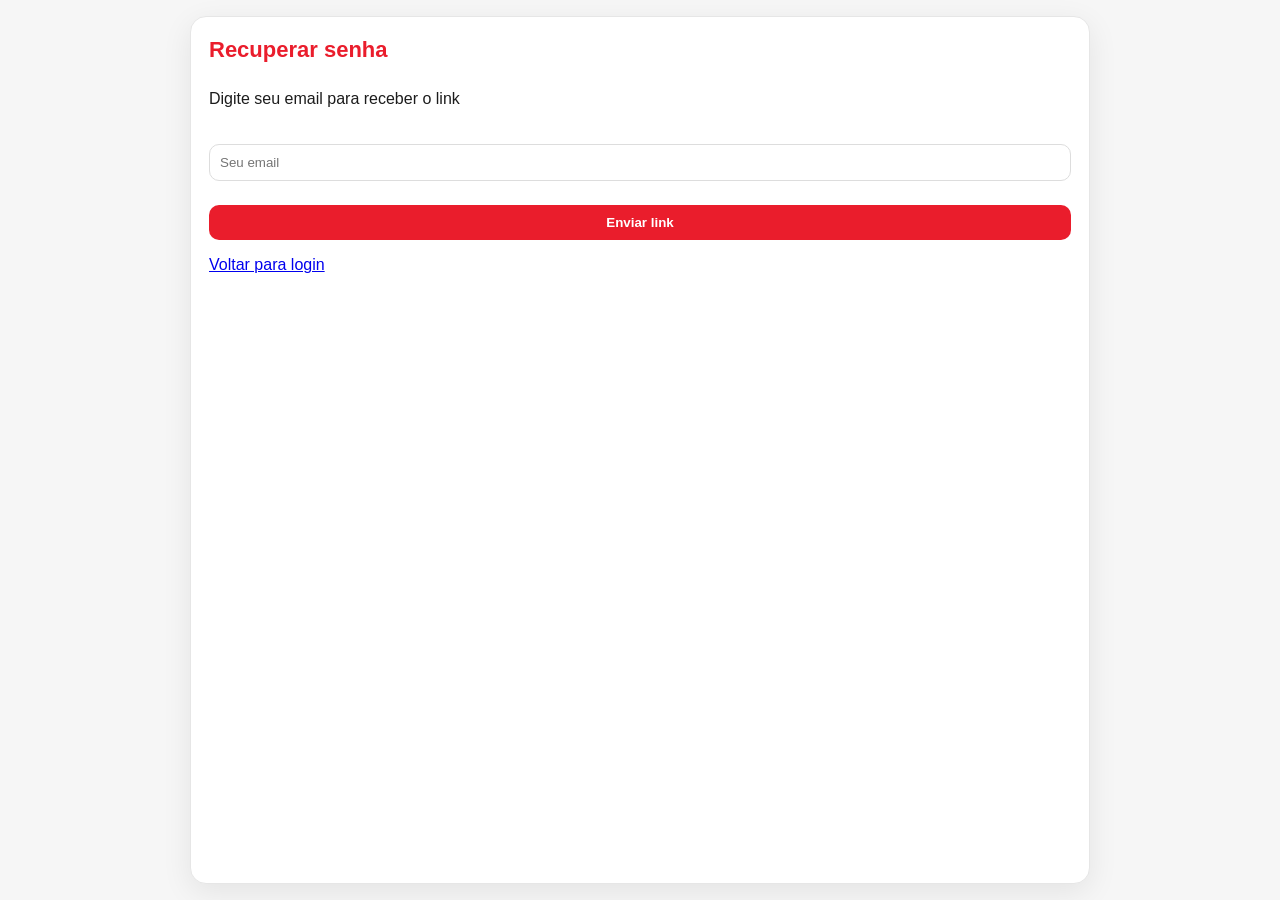
<file: front/pages/esqueci-senha.html>
<!DOCTYPE html>
<html lang="pt-br">
<head>
  <meta charset="UTF-8">
  <title>Recuperar Senha</title>

  <link rel="stylesheet" href="../css/style.css">

  <style>
    .error-msg {
      background: #ef4444;
      color: white;
      padding: 10px;
      border-radius: 10px;
      font-size: 13px;
      margin-bottom: 10px;
    }

    .success-msg {
      background: #22c55e;
      color: white;
      padding: 10px;
      border-radius: 10px;
      font-size: 13px;
      margin-bottom: 10px;
    }
  </style>
</head>

<body>

  <div class="container">
    <div class="card">

      <h1>Recuperar senha</h1>

      <p>Digite seu email para receber o link</p>

      <div id="msg"></div>

      <input
        id="email"
        type="email"
        placeholder="Seu email"
      >

      <button onclick="enviar()">
        Enviar link
      </button>

      <p>
        <a href="login.html">
          Voltar para login
        </a>
      </p>

    </div>
  </div>

  <script src="../js/config.js"></script>
  <script src="../js/auth.js"></script>

  <script>
    async function enviar() {

      const email = document
        .getElementById("email")
        .value
        .trim();

      const msg = document.getElementById("msg");

      msg.innerHTML = "";

      if (!email) {
        msg.innerHTML = `
          <div class="error-msg">
            Digite seu email
          </div>
        `;
        return;
      }

      let res;
      let data;

      try {

        res = await fetch(`${AUTH_API}/esqueci_a_senha`, {
          method: "POST",

          headers: {
            "Content-Type": "application/json"
          },

          body: JSON.stringify({
            email: email
          })
        });

        data = await res.json();

      } catch (err) {

        msg.innerHTML = `
          <div class="error-msg">
            Erro de conexão
          </div>
        `;

        return;
      }

      if (!res.ok) {

        const erro =
          data?.detail?.[0]?.msg ||
          data?.detail ||
          data?.message ||
          "Erro desconhecido";

        msg.innerHTML = `
          <div class="error-msg">
            ${traduzirErro(erro)}
          </div>
        `;

        return;
      }

      msg.innerHTML = `
        <div class="success-msg">
          Se o email existir, enviamos um link de recuperação
        </div>
      `;
    }
  </script>

</body>
</html>
</file>
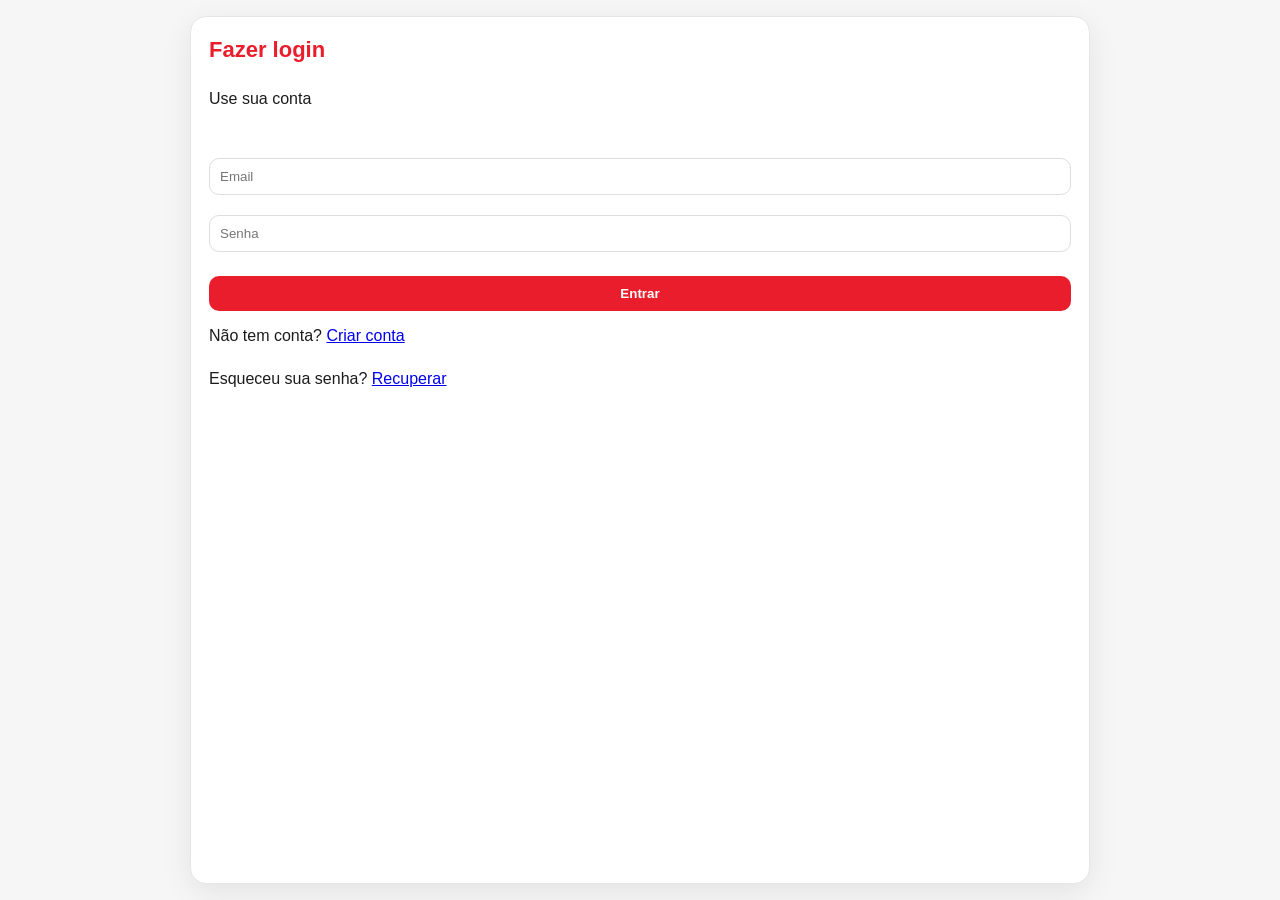
<file: front/pages/login.html>
<!DOCTYPE html>
<html lang="pt-br">
<head>
  <meta charset="UTF-8">
  <title>Login</title>
  <link rel="stylesheet" href="../css/style.css">
  <style>
    .error-msg {
      background: #ef4444;
      color: white;
      padding: 10px;
      border-radius: 10px;
      font-size: 13px;
      margin-bottom: 10px;
    }
  </style>
</head>
<body>

  <div class="container">
    <div class="card">

      <h1>Fazer login</h1>
      <p>Use sua conta</p>

      <div id="msg"></div>
      <div id="errorBox"></div>

      <input id="email" type="text" placeholder="Email" autocomplete="username">
      <input id="senha" type="password" placeholder="Senha" autocomplete="current-password">

      <button onclick="login()">Entrar</button>

      <p>Não tem conta? <a href="register.html">Criar conta</a></p>
      <p>Esqueceu sua senha? <a href="esqueci-senha.html">Recuperar</a></p>

    </div>
  </div>

  <script src="../js/config.js"></script>
  <script src="../js/auth.js"></script>

</body>
</html>
</file>
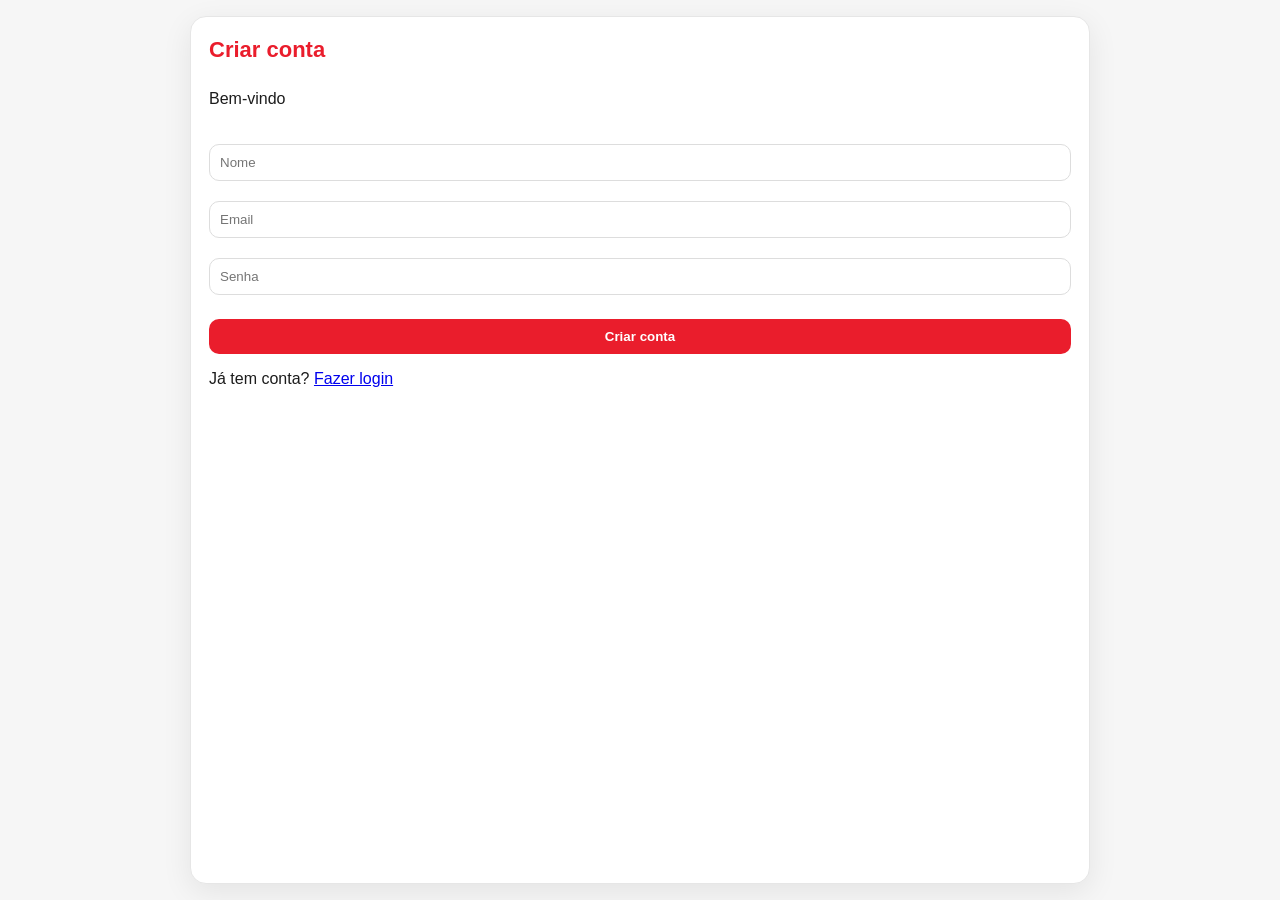
<file: front/pages/register.html>
<!DOCTYPE html>
<html lang="pt-br">
<head>
  <meta charset="UTF-8">
  <title>Criar conta</title>
  <link rel="stylesheet" href="../css/style.css">
</head>
<body>

<div class="container">
  <div class="card">

    <h1>Criar conta</h1>
    <p>Bem-vindo</p>

    <div id="msg"></div>

    <input id="nome" type="text" placeholder="Nome">
    <input id="email" type="email" placeholder="Email" autocomplete="username">
    <input id="senha" type="password" placeholder="Senha" autocomplete="new-password">

    <button onclick="register()">Criar conta</button>

    <p class="link">Já tem conta? <a href="login.html">Fazer login</a></p>

  </div>
</div>

<!-- config.js PRIMEIRO, depois auth.js -->
<script src="../js/config.js"></script>
<script src="../js/auth.js"></script>

</body>
</html>
</file>
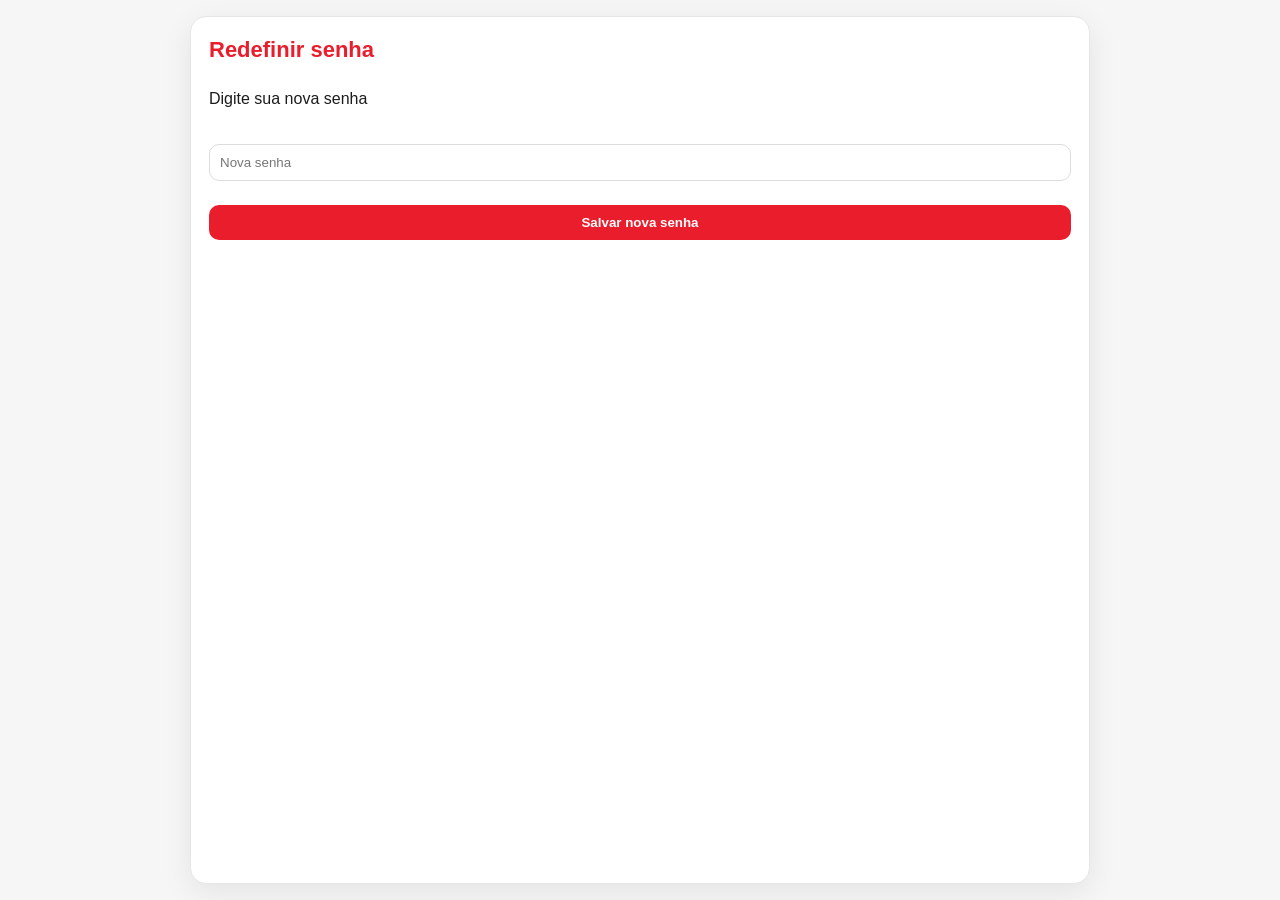
<file: front/pages/reset-senha.html>
<!DOCTYPE html>
<html lang="pt-br">
<head>
  <meta charset="UTF-8">
  <title>Redefinir Senha</title>
  <link rel="stylesheet" href="../css/style.css">

  <style>
    .error-msg {
      background: #ef4444;
      color: white;
      padding: 10px;
      border-radius: 10px;
      font-size: 13px;
      margin-bottom: 10px;
    }

    .success-msg {
      background: #22c55e;
      color: white;
      padding: 10px;
      border-radius: 10px;
      font-size: 13px;
      margin-bottom: 10px;
    }
  </style>
</head>

<body>

  <div class="container">
    <div class="card">

      <h1>Redefinir senha</h1>
      <p>Digite sua nova senha</p>

      <div id="msg"></div>

      <input id="senha" type="password" placeholder="Nova senha">

      <button onclick="resetSenha()">Salvar nova senha</button>

    </div>
  </div>

  <script src="../js/config.js"></script>

  <script>
    const AUTH_API = API_BASE + "/auth";

    function getTokenFromURL() {
      const params = new URLSearchParams(window.location.search);
      return params.get("token");
    }

    async function resetSenha() {
      const senha = document.getElementById("senha").value;
      const msg = document.getElementById("msg");
      msg.innerHTML = "";

      const token = getTokenFromURL();

      if (!token) {
        msg.innerHTML = `<div class="error-msg">Token inválido</div>`;
        return;
      }

      if (!senha) {
        msg.innerHTML = `<div class="error-msg">Digite a nova senha</div>`;
        return;
      }

      let res, data;

      try {
        res = await fetch(`${AUTH_API}/redefinir_senha`, {
          method: "POST",
          headers: {
            "Content-Type": "application/json"
          },
          body: JSON.stringify({
            token: token,
            nova_senha: senha
          })
        });

        data = await res.json();
      } catch (err) {
        msg.innerHTML = `<div class="error-msg">Erro de conexão</div>`;
        return;
      }

      if (!res.ok) {
        msg.innerHTML = `<div class="error-msg">${data?.detail || "Erro ao redefinir senha"}</div>`;
        return;
      }

      msg.innerHTML = `<div class="success-msg">Senha alterada com sucesso!</div>`;

      setTimeout(() => {
        window.location.href = "/pages/login.html";
      }, 1500);
    }
  </script>

</body>
</html>
</file>
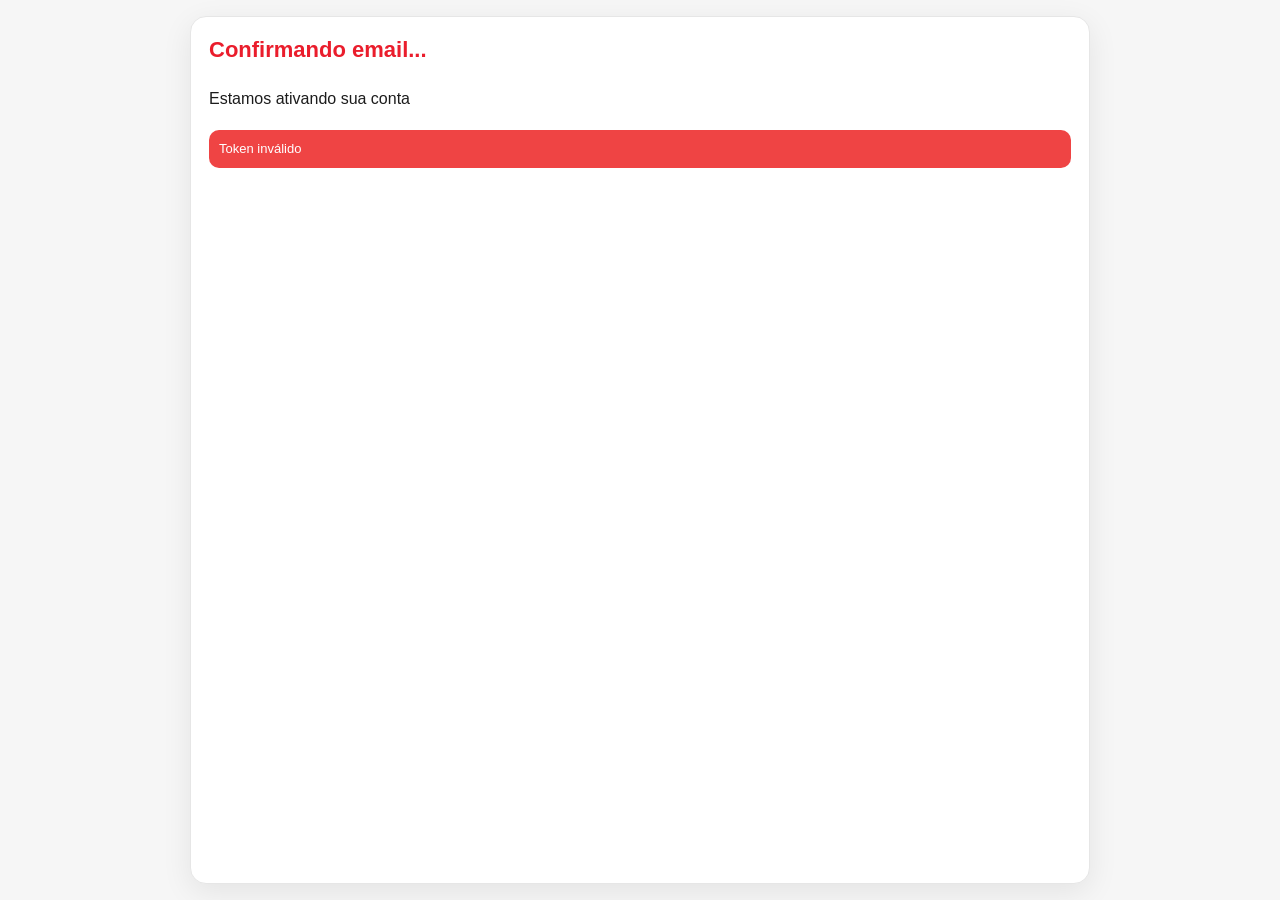
<file: front/pages/verify-email.html>
<!DOCTYPE html>
<html lang="pt-br">
<head>
  <meta charset="UTF-8">
  <title>Confirme seu Email</title>
  <link rel="stylesheet" href="../css/style.css">

  <style>
    .info-msg {
      background: #3b82f6;
      color: white;
      padding: 10px;
      border-radius: 10px;
      font-size: 13px;
      margin-bottom: 10px;
    }

    .error-msg {
      background: #ef4444;
      color: white;
      padding: 10px;
      border-radius: 10px;
      font-size: 13px;
      margin-bottom: 10px;
    }

    .success-msg {
      background: #22c55e;
      color: white;
      padding: 10px;
      border-radius: 10px;
      font-size: 13px;
      margin-bottom: 10px;
    }
  </style>
</head>

<body>

  <div class="container">
    <div class="card">

      <h1>Confirmando email...</h1>
      <p>Estamos ativando sua conta</p>

      <div id="msg"></div>

    </div>
  </div>

  <script src="../js/config.js"></script>

  <script>
    const AUTH_API = API_BASE + "/auth";

    function getTokenFromURL() {
      const params = new URLSearchParams(window.location.search);
      return params.get("token");
    }

    async function verifyEmail() {
      const msg = document.getElementById("msg");

      const token = getTokenFromURL();

      if (!token) {
        msg.innerHTML = `<div class="error-msg">Token inválido</div>`;
        return;
      }

      msg.innerHTML = `<div class="info-msg">Verificando email...</div>`;

      let res, data;

      try {
        res = await fetch(`${AUTH_API}/verify_email?token=${token}`, {
          method: "GET"
        });

        data = await res.json();
      } catch (err) {
        msg.innerHTML = `<div class="error-msg">Erro de conexão</div>`;
        return;
      }

      if (!res.ok) {
        msg.innerHTML = `<div class="error-msg">${data?.detail || "Erro ao verificar email"}</div>`;
        return;
      }

      msg.innerHTML = `<div class="success-msg">Email confirmado com sucesso!</div>`;

      setTimeout(() => {
        window.location.href = "/pages/login.html";
      }, 1500);
    }

    verifyEmail();
  </script>

</body>
</html>
</file>
<file: front/css/style.css>
* {
  margin: 0;
  padding: 0;
  box-sizing: border-box;
  font-family: Arial, sans-serif;
}

body {
  background: #f6f6f6;
  color: #1c1c1c;
  line-height: 1.4;
}

/* LAYOUT */
.container {
  min-height: 100vh;
  display: flex;
  justify-content: center;
  padding: 16px;
}

/* CARD PRINCIPAL */
.card {
  width: 100%;
  max-width: 900px;

  background: #ffffff;
  border-radius: 16px;
  padding: 18px;

  border: 1px solid #e6e6e6;

  box-shadow: 0 8px 30px rgba(0,0,0,0.08);

  display: flex;
  flex-direction: column;
  gap: 14px;
}

/* TITULOS */
h1 {
  font-size: 22px;
  color: #ea1d2c;
  margin-bottom: 8px;
}

h3 {
  font-size: 14px;
  color: #333;
  margin-bottom: 6px;
}

/* TEXTO */
p {
  margin-bottom: 6px;
}

/* INPUTS */
input, select {
  width: 100%;
  padding: 10px;

  border-radius: 10px;
  border: 1px solid #ddd;

  background: #fff;
  color: #1c1c1c;

  outline: none;
  transition: 0.2s;

  margin-bottom: 6px;
}

input:focus {
  border-color: #ea1d2c;
  box-shadow: 0 0 0 2px rgba(234, 29, 44, 0.15);
}

/* BOTÕES */
button {
  padding: 10px 12px;

  border-radius: 10px;
  border: none;

  background: #ea1d2c;
  color: #fff;

  font-weight: bold;
  cursor: pointer;

  transition: 0.2s;

  margin-top: 4px;
}

button:hover {
  background: #c81824;
  transform: translateY(-1px);
}

/* SEÇÕES */
section {
  display: flex;
  flex-direction: column;
  gap: 12px;
}

/* DIVISOR */
hr {
  border: none;
  border-top: 1px solid #eee;
  margin: 10px 0;
}

/* STATUS BOX */
.status-box {
  padding: 12px;
  border-radius: 10px;

  background: #fff5f5;
  border: 1px solid #ffd6d6;

  color: #c81824;
  font-weight: bold;
}

/* CARDS INTERNOS */
.card-item {
  background: #fff;
  border: 1px solid #eee;

  padding: 12px;
  border-radius: 12px;

  display: flex;
  justify-content: space-between;
  align-items: center;

  margin-bottom: 6px;

  transition: 0.2s;
}

.card-item:hover {
  border-color: #ddd;
  box-shadow: 0 4px 12px rgba(0,0,0,0.06);
}

/* LISTAS */
.carrinho,
#cardapio,
#ordersBox {
  display: flex;
  flex-direction: column;
  gap: 12px;
}

/* MENU LATERAL */
[style*="width: 240px"] {
  background: #fff !important;
  border-right: 1px solid #eee !important;
}

[style*="width: 240px"] button {
  background: transparent;
  border: 1px solid #eee;
  color: #333;

  margin-bottom: 6px;
}

[style*="width: 240px"] button:hover {
  background: #ea1d2c;
  color: #fff;
  border-color: #ea1d2c;
}

/* MELHOR LEITURA GLOBAL */
h1, h3, p {
  line-height: 1.4;
}
</file>
